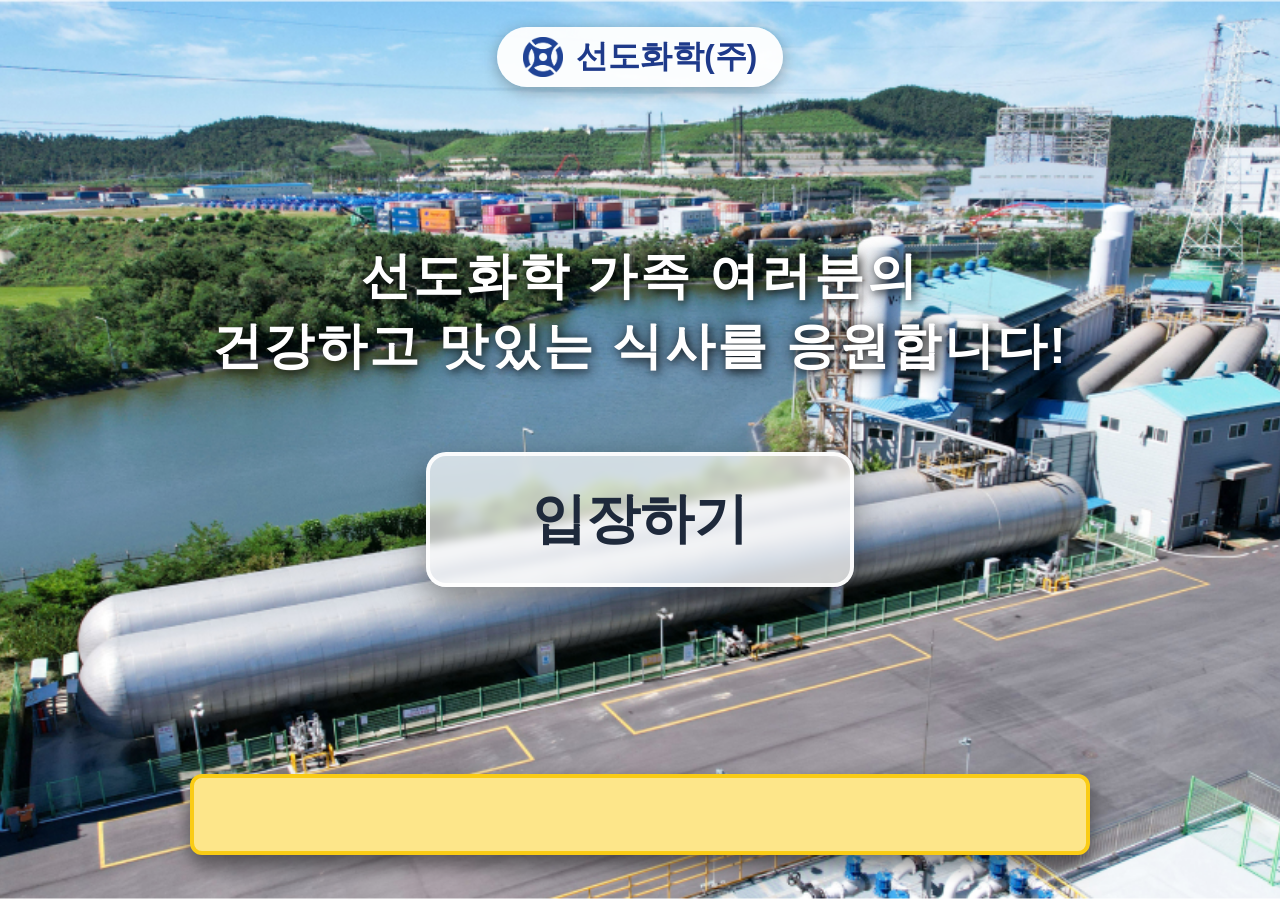
<file: index.html>
<!DOCTYPE html>
<html lang="ko">
<head>
  <meta charset="UTF-8">
  <meta name="viewport" content="width=device-width, initial-scale=1.0, maximum-scale=1.0, user-scalable=no">
  <meta name="mobile-web-app-capable" content="yes">
  <meta name="apple-mobile-web-app-capable" content="yes">
  <title>선도화학 식수인원 관리 모니터</title>
  <link rel="stylesheet" href="style.css?v=2">
</head>
<body>

  <!-- 1. 대기 화면 (Intro) -->
  <div id="introScreen" class="intro-screen">
    <div class="intro-top-bar">
      <img src="logo.png" alt="SUNDOCHEM Logo">
      <span>선도화학(주)</span>
    </div>
    <div class="intro-content">
      <h1 class="intro-message">선도화학 가족 여러분의<br>건강하고 맛있는 식사를 응원합니다!</h1>
      <button class="intro-btn" onclick="enterKiosk()">입장하기</button>
    </div>
    
    <div id="memoContainer" class="intro-memo">
      <div id="memoDisplay" class="memo-display">
        <div id="memoText" class="memo-text"></div>
      </div>
      <textarea id="messageInput" class="message-box" placeholder="여기를 터치하여 식당 아주머니께 전달할 사항을 입력하세요..."></textarea>
    </div>
  </div>

  <!-- 2. 신규 통합 화면: 본인확인 및 원클릭 식사 선택 -->
  <div id="selectionScreen" class="selection-screen d-none">
    
    <div class="selection-header">
      <!-- 시크릿 마법: LED 시계 영역 전체를 누르면 처음으로 돌아갑니다! -->
      <div class="clock-display" id="clockDisplay" onclick="returnToKioskIntro()"></div>
      
      <div class="global-meal-buttons">
        <button class="g-meal-btn bg-reset" onclick="resetMealUI()">종료</button>
        <button class="g-meal-btn bg-green" id="g-meal-아침" onclick="setGlobalMeal('아침')">아침</button>
        <button class="g-meal-btn bg-orange" id="g-meal-점심" onclick="setGlobalMeal('점심')">점심</button>
        <button class="g-meal-btn bg-purple" id="g-meal-저녁" onclick="setGlobalMeal('저녁')">저녁</button>
      </div>
    </div>

    <div class="selection-content">
      <!-- 좌측: 선도화학 -->
      <div class="group-box box-sundo">
        <div class="group-title">선도화학</div>
        <div class="name-columns cols-3">
          <button class="name-btn" id="emp-btn-0" onclick="handleEmployeeClick('0', '윤여환')">0-윤여환</button>
          <button class="name-btn" id="emp-btn-1" onclick="handleEmployeeClick('1', '이정현')">1-이정현</button>
          <button class="name-btn" id="emp-btn-2" onclick="handleEmployeeClick('2', '김영일')">2-김영일</button>
          <button class="name-btn" id="emp-btn-3" onclick="handleEmployeeClick('3', '고명권')">3-고명권</button>
          <button class="name-btn" id="emp-btn-4" onclick="handleEmployeeClick('4', '윤수익')">4-윤수익</button>
          <button class="name-btn" id="emp-btn-5" onclick="handleEmployeeClick('5', '이창우')">5-이창우</button>
          <button class="name-btn" id="emp-btn-6" onclick="handleEmployeeClick('6', '임승재')">6-임승재</button>
          <button class="name-btn" id="emp-btn-7" onclick="handleEmployeeClick('7', '서형진')">7-서형진</button>
          <button class="name-btn" id="emp-btn-8" onclick="handleEmployeeClick('8', '권오민')">8-권오민</button>
          <button class="name-btn" id="emp-btn-9" onclick="handleEmployeeClick('9', '손지훈')">9-손지훈</button>
          <button class="name-btn" id="emp-btn-10" onclick="handleEmployeeClick('10', '김연숙')">10-김연숙</button>
          <button class="name-btn" id="emp-btn-11" onclick="handleEmployeeClick('11', '여남숙')">11-여남숙</button>
          <button class="name-btn" id="emp-btn-12" onclick="handleEmployeeClick('12', '권정한')">12-권정한</button>
          <button class="name-btn" id="emp-btn-13" onclick="handleEmployeeClick('13', '문남일')">13-문남일</button>
          <button class="name-btn" id="emp-btn-14" onclick="handleEmployeeClick('14', '서명원')">14-서명원</button>
          <button class="name-btn" id="emp-btn-15" onclick="handleEmployeeClick('15', '장동명')">15-장동명</button>
          <button class="name-btn" id="emp-btn-16" onclick="handleEmployeeClick('16', '정원근')">16-정원근</button>
          <button class="name-btn" id="emp-btn-17" onclick="handleEmployeeClick('17', '송명창')">17-송명창</button>
          <button class="name-btn" id="emp-btn-18" onclick="handleEmployeeClick('18', '이상로')">18-이상로</button>
          <button class="name-btn" id="emp-btn-19" onclick="handleEmployeeClick('19', '강석호')">19-강석호</button>
          <button class="name-btn" id="emp-btn-20" onclick="handleEmployeeClick('20', '김자연')">20-김자연</button>
          <button class="name-btn spare-btn" id="emp-btn-21" disabled>(예 비)</button>
          <button class="name-btn" id="emp-btn-22" onclick="handleEmployeeClick('22', '최종선')">22-최종선</button>
          <button class="name-btn" id="emp-btn-23" onclick="handleEmployeeClick('23', '정민교')">23-정민교</button>
          <button class="name-btn" id="emp-btn-24" onclick="handleEmployeeClick('24', '오진택')">24-오진택</button>
          <button class="name-btn" id="emp-btn-25" onclick="handleEmployeeClick('25', '고동수')">25-고동수</button>
          <button class="name-btn" id="emp-btn-26" onclick="handleEmployeeClick('26', '김동준')">26-김동준</button>
          <button class="name-btn" id="emp-btn-27" onclick="handleEmployeeClick('27', '김재용')">27-김재용</button>
          <button class="name-btn" id="emp-btn-28" onclick="handleEmployeeClick('28', '유영숙')">28-유영숙</button>
          <button class="name-btn" id="emp-btn-29" onclick="handleEmployeeClick('29', '민정현')">29-민정현</button>
          <button class="name-btn" id="emp-btn-30" onclick="handleEmployeeClick('30', '이용현')">30-이용현</button>
          <button class="name-btn spare-btn" disabled>(예 비)</button>
          <button class="name-btn spare-btn" disabled>(예 비)</button>
        </div>
      </div>

      <!-- 중앙: 선일기업 & 선도산업 -->
      <div class="box-middle">
        <div class="group-box box-seonil">
          <div class="group-title">선일기업</div>
          <div class="name-columns cols-2">
            <!-- 🍒 왼쪽 열 배치 항목 (1~7번) -->
            <button class="name-btn" id="emp-btn-31" onclick="handleEmployeeClick('31', '김창수')">31-김창수</button>
            <button class="name-btn" id="emp-btn-32" onclick="handleEmployeeClick('32', '박홍복')">32-박홍복</button>
            <button class="name-btn" id="emp-btn-33" onclick="handleEmployeeClick('33', '이동수')">33-이동수</button>
            <button class="name-btn" id="emp-btn-34" onclick="handleEmployeeClick('34', '베스')">34-베스</button>
            <button class="name-btn" id="emp-btn-35" onclick="handleEmployeeClick('35', '박할')">35-박할</button>
            <button class="name-btn" id="emp-btn-36" onclick="handleEmployeeClick('36', '전건')">36-전 건</button>
            
            <!-- 🍒 퇴사 조치 반영: 44번 이일용 -> (예비) 전환 -->
            <button class="name-btn spare-btn" id="emp-btn-44" disabled>44-(예 비)</button>

            <!-- 🍒 오른쪽 열 배치 항목 (8~14번) -->
            <button class="name-btn" id="emp-btn-37" onclick="handleEmployeeClick('37', '한상범')">37-한상범</button>
            <button class="name-btn spare-btn" id="emp-btn-38" disabled>38-(예 비)</button>
            <button class="name-btn" id="emp-btn-39" onclick="handleEmployeeClick('39', '이운제')">39-이운제</button>
            <button class="name-btn" id="emp-btn-40" onclick="handleEmployeeClick('40', '하헌구')">40-하헌구</button>
            <button class="name-btn" id="emp-btn-41" onclick="handleEmployeeClick('41', '김기화')">41-김기화</button>
            
            <!-- 🍒 신규 입사자 수정 완료: 43번 권봉남 -> 놀란 -->
            <button class="name-btn" id="emp-btn-43" onclick="handleEmployeeClick('43', '놀란')">43-놀란</button>
            
            <button class="name-btn" id="emp-btn-45" onclick="handleEmployeeClick('45', '성룡')">45-성룡</button>
          </div>
        </div>

        <div class="group-box box-sundoind">
          <div class="group-title">선도산업</div>
          <div class="name-columns cols-1">
            <button class="name-btn" id="emp-btn-42" onclick="handleEmployeeClick('42', '이인덕')">42-이인덕</button>
          </div>
        </div>
      </div>

      <!-- 우측: 방문객 및 실시간 식수 카운터 보드 -->
      <div class="right-column">
        <div class="group-box box-visitor">
          <div class="group-title">방문객</div>
          <div class="name-columns cols-1">
            <button class="name-btn visitor-btn-new" onclick="handleVisitorClick('IPA산업')">IPA산업</button>
            <button class="name-btn visitor-btn-new" onclick="handleVisitorClick('선도화학 소속')">선도화학 소속</button>
            <button class="name-btn visitor-btn-new" onclick="handleVisitorClick('선도산업 소속')">선도산업 소속</button>
            <button class="name-btn visitor-btn-new" onclick="handleVisitorClick('기 타')">기 타</button>
          </div>
        </div>
        
        <div class="counter-box">
          <div class="counter-row c-green">
            <div class="c-label">아침</div>
            <div class="c-num" id="count-아침">0</div>
            <div class="c-unit">명</div>
          </div>
          <div class="counter-row c-orange">
            <div class="c-label">점심</div>
            <div class="c-num" id="count-점심">0</div>
            <div class="c-unit">명</div>
          </div>
          <div class="counter-row c-purple">
            <div class="c-label">저녁</div>
            <div class="c-num" id="count-저녁">0</div>
            <div class="c-unit">명</div>
          </div>
          <div class="counter-row c-total">
            <div class="c-label">합계</div>
            <div class="c-num" id="count-total">0</div>
            <div class="c-unit">명</div>
          </div>
        </div>
      </div>

    </div>
  </div>
  
  <div id="toast" class="toast"></div>

  <!-- 방문객 전용 인원 입력 팝업 -->
  <div id="visitorModal" class="modal-overlay">
    <div class="modal-content">
      <h3 id="modalTitle">[소속] 식사 인원이 몇 명입니까?</h3>
      <div class="display-box modal-display" id="visitorCountDisplay">1</div>
      <div class="numpad modal-numpad">
        <button class="num-btn" onclick="inputVisitorCount(1)">1</button>
        <button class="num-btn" onclick="inputVisitorCount(2)">2</button>
        <button class="num-btn" onclick="inputVisitorCount(3)">3</button>
        <button class="num-btn" onclick="inputVisitorCount(4)">4</button>
        <button class="num-btn" onclick="inputVisitorCount(5)">5</button>
        <button class="num-btn" onclick="inputVisitorCount(6)">6</button>
        <button class="num-btn" onclick="inputVisitorCount(7)">7</button>
        <button class="num-btn" onclick="inputVisitorCount(8)">8</button>
        <button class="num-btn" onclick="inputVisitorCount(9)">9</button>
        <button class="num-btn" onclick="inputVisitorCount(0)">0</button>
        <button class="num-btn del-btn" onclick="deleteVisitorCount()">←</button>
        <button class="num-btn clear-btn" onclick="clearVisitorCount()">C</button>
      </div>
      <div class="modal-buttons">
        <button class="modal-btn cancel" onclick="closeVisitorModal()">취 소</button>
        <button class="modal-btn confirm" onclick="confirmVisitorCount()">확 인</button>
      </div>
    </div>
  </div>

  <script src="script.js?v=2"></script>
</body>
</html>
</file>
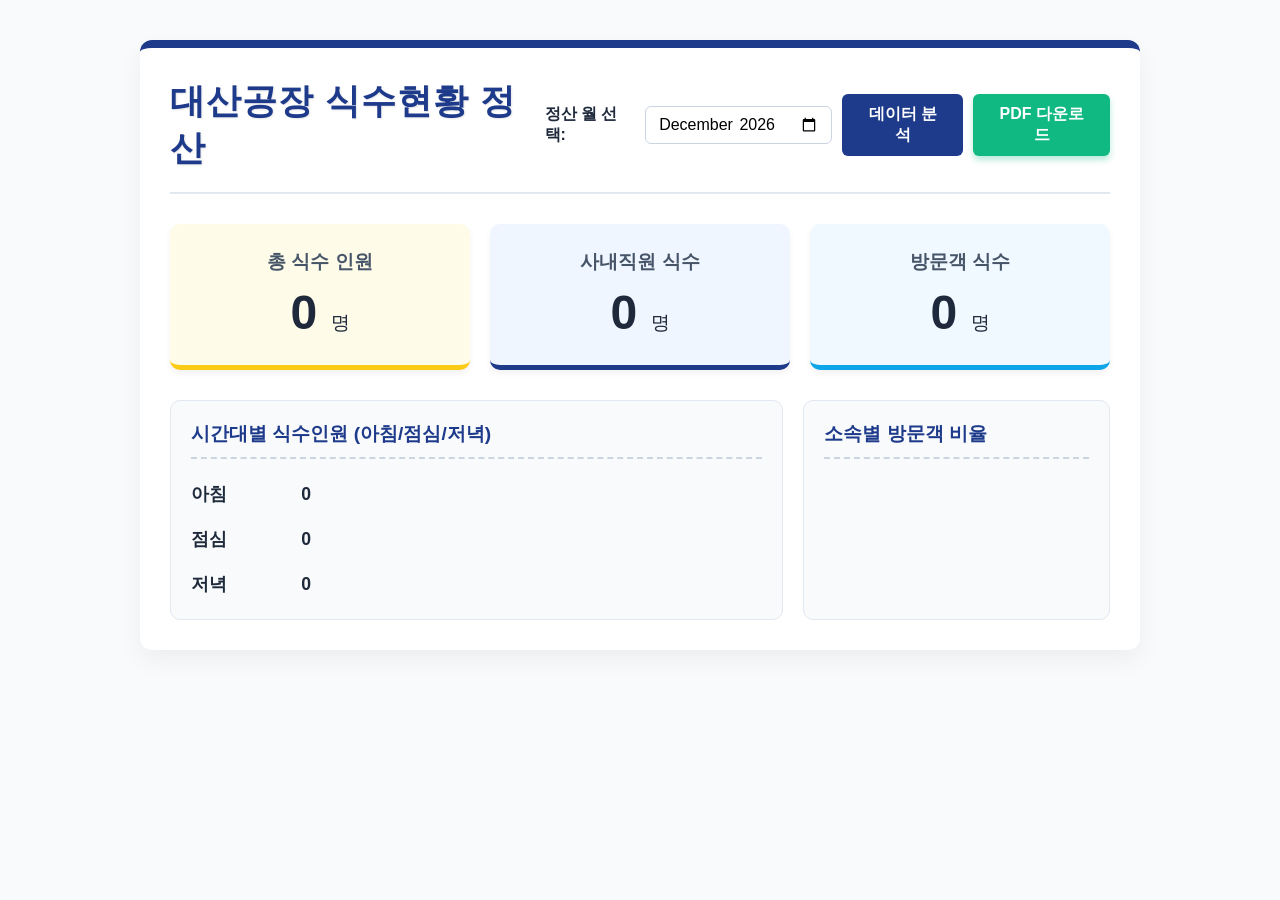
<file: report.html>
<!DOCTYPE html>
<html lang="ko">
<head>
  <meta charset="UTF-8">
  <meta name="viewport" content="width=device-width, initial-scale=1.0">
  <title>대산공장 식수현황 정산</title>
  <link rel="stylesheet" href="report.css">
</head>
<body>
  <div class="report-container">
    <header class="report-header">
      <div class="logo-area">
        <!-- 🍒 캡틴 지시사항: 제목 및 시인성 변경 -->
        <h1 class="main-title">대산공장 식수현황 정산</h1>
      </div>
      <div class="filter-area">
        <label for="monthPicker">정산 월 선택:</label>
        <input type="month" id="monthPicker" class="month-picker">
        <button onclick="fetchAndAnalyzeData()" class="btn-refresh">데이터 분석</button>
        <!-- 🍒 캡틴 지시사항: PDF 다운로드 버튼 추가 -->
        <button onclick="window.print()" class="btn-pdf">PDF 다운로드</button>
      </div>
    </header>

    <section class="summary-cards">
      <div class="card yellow">
        <h3>총 식수 인원</h3>
        <p id="totalMeals">0 <span class="unit">명</span></p>
      </div>
      <div class="card blue">
        <h3>사내직원 식수</h3>
        <p id="empMeals">0 <span class="unit">명</span></p>
      </div>
      <div class="card cyan">
        <h3>방문객 식수</h3>
        <p id="visitorMeals">0 <span class="unit">명</span></p>
      </div>
    </section>

    <section class="details-section">
      <div class="detail-box">
        <!-- 🍒 캡틴 지시사항: 문구 수정 -->
        <h3>시간대별 식수인원 (아침/점심/저녁)</h3>
        <div class="bar-chart-container">
          <div class="bar-row"><span class="label">아침</span><div class="bar bg-red" id="barBreakfast" style="width: 0%;"></div><span class="value" id="valBreakfast">0</span></div>
          <div class="bar-row"><span class="label">점심</span><div class="bar bg-cyan" id="barLunch" style="width: 0%;"></div><span class="value" id="valLunch">0</span></div>
          <div class="bar-row"><span class="label">저녁</span><div class="bar bg-blue" id="barDinner" style="width: 0%;"></div><span class="value" id="valDinner">0</span></div>
        </div>
      </div>
      
      <div class="detail-box">
        <h3>소속별 방문객 비율</h3>
        <ul id="visitorGroupList" class="group-list">
          <!-- 스크립트에서 자동 생성 -->
        </ul>
      </div>
    </section>
  </div>
  <script src="report.js"></script>
</body>
</html>
</file>
<file: style.css>
:root {
  --bg-color: #1b263b; 
  --panel-bg: #27344e; 
  --sundo-yellow: #fde68a; 
  --sundo-blue: #1e3a8a; 
  --border-yellow: #facc15;
  --border-cyan: #06b6d4;
  --text-light: #f8fafc;
  --color-red: #ef4444;
  --color-cyan: #0ea5e9; 
  --color-blue: #2563eb; 
  --color-green: #65a30d;
}

* { margin: 0; padding: 0; box-sizing: border-box; font-family: 'Malgun Gothic', sans-serif; }
body { background-color: var(--bg-color); color: var(--text-light); width: 100vw; height: 100vh; overflow: hidden; display: flex; justify-content: center; align-items: center; }

/* 1. 대기 화면 (Intro) */
.intro-screen {
  position: fixed; top: 0; left: 0; width: 100vw; height: 100vh;
  background-image: url('map_img.jpg');
  background-size: cover; background-position: center;
  z-index: 3000; 
  display: flex; flex-direction: column; justify-content: center; align-items: center;
  transition: opacity 0.5s ease-out, visibility 0.5s ease-out;
}
.intro-screen.hidden { opacity: 0; visibility: hidden; pointer-events: none; }

.intro-top-bar {
  position: absolute; top: 3vh; background: rgba(255, 255, 255, 0.95);
  padding: 1vh 2vw; border-radius: 50px; display: flex; align-items: center; gap: 1vw;
  box-shadow: 0 4px 15px rgba(0,0,0,0.3);
}
.intro-top-bar img { height: 4.5vh; }
.intro-top-bar span { font-size: 3.5vh; font-weight: 900; color: #1e3a8a; }
.intro-content { text-align: center; display: flex; flex-direction: column; align-items: center; margin-top: -8vh; }
.intro-message {
  font-size: 5.5vh; font-weight: 900; color: white;
  text-shadow: 2px 2px 10px rgba(0,0,0,0.8), 0 0 20px rgba(0,0,0,0.5);
  line-height: 1.4; margin-bottom: 8vh; letter-spacing: 0.2vw;
}
.intro-btn {
  background: rgba(255, 255, 255, 0.7); border: 4px solid rgba(255, 255, 255, 0.9);
  padding: 3vh 8vw; font-size: 6vh; font-weight: 900; color: #1e293b;
  border-radius: 20px; cursor: pointer; backdrop-filter: blur(5px); 
  box-shadow: 0 15px 35px rgba(0,0,0,0.4); transition: all 0.2s;
}
.intro-btn:active { transform: scale(0.95); background: rgba(255, 255, 255, 0.9); }

/* 알림 패널 */
.intro-memo {
  position: absolute; bottom: 5vh; width: 85%; max-width: 900px; height: 9vh;
  background-color: #fde68a;
  border: 4px solid #facc15; border-radius: 12px;
  box-shadow: 0 10px 20px rgba(0,0,0,0.5); cursor: pointer; overflow: hidden;
}
.intro-memo .memo-display { position: relative; width: 100%; height: 100%; display: flex; align-items: center; overflow: hidden; }
.intro-memo .memo-text {
  position: absolute; white-space: nowrap; font-size: 3.5vh; line-height: 9vh; font-weight: 900; color: #000000; 
  text-shadow: 0 0 5px #ffffff, 0 0 10px #ffb3b3, 0 0 20px #ef4444, 0 0 30px #dc2626;
  animation: scroll-right 30s linear infinite, zigzag 2.5s ease-in-out infinite; 
}
.intro-memo .message-box {
  display: none; width: 100%; height: 100%; background-color: transparent; 
  color: #1e3a8a; border: none; padding: 1vh 2vw; font-size: 3vh; font-weight: bold; resize: none; outline: none;
}
.intro-memo .message-box:focus { background-color: #fef08a; border: 3px solid var(--border-cyan); border-radius: 8px; }
@keyframes scroll-right { from { left: 0; transform: translateX(-100%); } to { left: 100%; transform: translateX(0); } }
@keyframes zigzag { 0% { margin-top: -1.5vh; } 50% { margin-top: 1.5vh; } 100% { margin-top: -1.5vh; } }

/* 2. 신규 통합 화면 (Selection Screen) */
.d-none { display: none !important; }

.selection-screen {
  width: 100%; max-width: 1200px; padding: 2vh 2vw; display: flex; flex-direction: column;
  background-color: #aecb98; height: 96vh; border-radius: 12px; box-shadow: 0 10px 30px rgba(0,0,0,0.5); border: 4px solid #8ba876;
}

/* 상단 영역 */
.selection-header { display: flex; justify-content: space-between; align-items: center; margin-bottom: 1.5vh; }

.led-clock-wrapper {
  display: flex; align-items: center; background-color: #0a0a0a; padding: 1vh 2vw; 
  border-radius: 8px; border: 3px solid #1f2937; gap: 2vw; 
  box-shadow: inset 0 0 15px rgba(0,0,0,0.8), 0 5px 15px rgba(0,0,0,0.5); 
  cursor: pointer; 
}
.led-left { display: flex; flex-direction: column; align-items: center; gap: 0.5vh; }
.led-date { 
  color: #22c55e; font-family: 'Consolas', 'Courier New', monospace; font-size: 3.5vh; 
  font-weight: bold; text-shadow: 0 0 8px rgba(34, 197, 94, 0.8); letter-spacing: 0.1vw; white-space: nowrap; 
}
.led-days { display: flex; gap: 1vw; color: #64748b; font-size: 1.8vh; font-weight: bold; }
.led-days .day-item { display: flex; flex-direction: column; align-items: center; gap: 0.3vh; }
.led-days .day-item .dot { width: 0.6vh; height: 0.6vh; border-radius: 50%; background-color: transparent; }
.led-days .day-item.active { color: #ffffff; }
.led-days .day-item.active .dot { background-color: #facc15; box-shadow: 0 0 5px #facc15; }
.led-days .day-sat { color: #3b82f6; } 
.led-days .day-sun { color: #ef4444; } 

.led-time { 
  color: #ef4444; font-family: 'Consolas', 'Courier New', monospace; font-size: 6.5vh; 
  font-weight: bold; text-shadow: 0 0 12px rgba(239, 68, 68, 0.8); display: flex; 
  align-items: baseline; gap: 0.5vw; font-variant-numeric: tabular-nums; white-space: nowrap; 
}
.led-time .sec { font-size: 4vh; }

.global-meal-buttons { display: flex; gap: 0.8vw; }

/* 🍒 버튼이 4개로 돌아왔으므로 크기를 다시 시원하게 복구! */
.g-meal-btn { 
  padding: 1.5vh 2vw; font-size: 3.5vh; font-weight: 900; color: white; 
  border: 4px solid transparent; border-radius: 12px; cursor: pointer; opacity: 0.4; transition: all 0.2s; box-shadow: 0 4px 6px rgba(0,0,0,0.3); white-space: nowrap; 
}
.g-meal-btn.active { opacity: 1; transform: scale(1.1); border-color: white; box-shadow: 0 0 20px rgba(255,255,255,0.9); z-index: 10; }
.bg-green { background-color: #65a30d; } 
.bg-orange { background-color: #f59e0b; } 
.bg-purple { background-color: #9333ea; } 
.bg-reset { background-color: #f97316 !important; color: #ffffff !important; opacity: 1 !important; border: 3px solid #ea580c !important; text-shadow: 2px 2px 4px rgba(0,0,0,0.6); }
.bg-reset:active { transform: scale(0.95); }


.selection-content { display: flex; gap: 2vw; flex: 1; min-height: 0; }
.group-box { border-radius: 10px; position: relative; padding: 3.5vh 1vw 0.5vw 1vw; display: flex; flex-direction: column; align-items: stretch; box-shadow: inset 0 0 10px rgba(0,0,0,0.05); }
.group-title { background-color: black; color: white; font-size: 2.5vh; font-weight: bold; padding: 1vh 3vw; border-radius: 10px; position: absolute; top: -2.5vh; left: 50%; transform: translateX(-50%); box-shadow: 0 4px 6px rgba(0,0,0,0.3); white-space: nowrap; border: 2px solid white; }

.box-sundo { background-color: #e0f2fe; border: 2px solid #7dd3fc; flex: 1.3; } 
.box-middle { flex: 1; display: flex; flex-direction: column; gap: 4vh; }
.box-seonil { background-color: #fef9c3; border: 2px solid #fde047; flex: 2.2; border-radius: 10px; position: relative; padding: 3.5vh 1vw 0.5vw 1vw; display: flex; flex-direction: column; } 
.box-sundoind { background-color: #fef9c3; border: 2px solid #fde047; flex: 1; border-radius: 10px; position: relative; padding: 3.5vh 1vw 0.5vw 1vw; display: flex; flex-direction: column; } 

.right-column { flex: 0.7; display: flex; flex-direction: column; gap: 2vh; }
.box-visitor { flex: 1; background-color: #f8fafc; border: 2px solid #cbd5e1; } 

.counter-box {
  background-color: #e0f2fe; border: 4px solid #38bdf8; border-radius: 12px;
  padding: 1.5vh; display: flex; flex-direction: column; gap: 0.8vh;
  box-shadow: 0 5px 15px rgba(0,0,0,0.3);
}
.counter-row { display: flex; gap: 0.5vw; }
.counter-row div {
  display: flex; justify-content: center; align-items: center;
  font-size: 2.8vh; font-weight: 900; border-radius: 8px; padding: 1vh 0;
  color: white; text-shadow: 1px 1px 2px rgba(0,0,0,0.5);
}
.c-label { flex: 1.2; }
.c-num { flex: 1.5; background-color: rgba(0,0,0,0.15); font-family: 'Consolas', monospace; } 
.c-unit { flex: 0.8; }

.c-green div { background-color: #65a30d; }
.c-orange div { background-color: #f59e0b; }
.c-purple div { background-color: #9333ea; }
.c-total div { background-color: white; color: #1e293b; border: 2px solid #cbd5e1; text-shadow: none; }

.name-columns { width: 100%; height: 100%; overflow: hidden; }
.cols-3 { column-count: 3; column-gap: 1vw; }
.cols-2 { column-count: 2; column-gap: 1vw; }
.cols-1 { column-count: 1; }

.name-btn {
  display: block; width: 100%; margin-bottom: 0.6vh; background-color: #334155; color: white; border: 2px solid #94a3b8;
  padding: 1.0vh 0; font-size: 1.8vh; font-weight: bold; border-radius: 6px; cursor: pointer; box-shadow: 0 2px 4px rgba(0,0,0,0.2); transition: all 0.2s; break-inside: avoid; 
}
.name-btn:active { transform: scale(0.95); background-color: #0f172a; }

.name-btn.done-아침 { background-color: #65a30d !important; color: white; border-color: white; box-shadow: 0 0 10px rgba(101, 163, 13, 0.8); }
.name-btn.done-점심 { background-color: #f59e0b !important; color: white; border-color: white; box-shadow: 0 0 10px rgba(245, 158, 11, 0.8); }
.name-btn.done-저녁 { background-color: #9333ea !important; color: white; border-color: white; box-shadow: 0 0 10px rgba(147, 51, 234, 0.8); }

.spare-btn {
  background-color: transparent; border: 2px dashed #94a3b8; color: #94a3b8; cursor: default; pointer-events: none; opacity: 0.5; box-shadow: none;
}

.visitor-btn-new { background-color: #475569; font-size: 2vh; padding: 2vh 0; margin-bottom: 1.5vh;}

.toast { visibility: hidden; min-width: 32vw; background-color: rgba(34, 197, 94, 0.95); color: #fff; text-align: center; border-radius: 50px; padding: 1.4vh 1.4vw; position: fixed; z-index: 1000; left: 50%; top: 20%; transform: translateX(-50%); font-size: 2.2vh; font-weight: bold; box-shadow: 0 10px 30px rgba(0,0,0,0.5); opacity: 0; transition: opacity 0.3s ease-in-out, top 0.3s ease-in-out; }
.toast.show { visibility: visible; opacity: 1; top: 25%; }
.toast.error { background-color: rgba(239, 68, 68, 0.95); }

/* 방문객 모달 */
.modal-overlay { display: none; position: fixed; top: 0; left: 0; width: 100vw; height: 100vh; background: rgba(0,0,0,0.8); z-index: 2000; justify-content: center; align-items: center; }
.modal-content { background-color: var(--panel-bg); padding: 4vh; border-radius: 16px; border: 4px solid var(--border-yellow); text-align: center; width: 60vh; box-shadow: 0 15px 40px rgba(0,0,0,0.9); }
.modal-content h3 { font-size: 3.5vh; color: var(--text-light); margin-bottom: 2.5vh; } 
.display-box { background-color: #0f172a; border-radius: 5px; }
.modal-display { height: 8vh !important; line-height: 8vh !important; font-size: 4vh !important; margin-bottom: 3vh !important; }
.modal-buttons { display: flex; justify-content: space-between; margin-top: 3vh; gap: 2vw; }
.modal-btn { flex: 1; padding: 2.5vh 0; font-size: 3.5vh; font-weight: bold; border: none; border-radius: 12px; cursor: pointer; transition: 0.2s; color: white;}
.modal-btn.cancel { background-color: #64748b; }
.modal-btn.cancel:active { background-color: #475569; }
.modal-btn.confirm { background-color: var(--color-green); }
.modal-btn.confirm:active { background-color: #4d7c0f; }
.numpad { display: grid; grid-template-columns: repeat(4, 1fr); gap: 1.5vh; align-items: center; justify-items: center; flex: 1; }
.num-btn { background-color: var(--color-red); color: white; border: none; border-radius: 50%; width: 11vh; height: 11vh; font-size: 4.5vh; font-weight: bold; cursor: pointer; transition: transform 0.1s; box-shadow: 0 4px 10px rgba(0,0,0,0.4);}
.num-btn:active { transform: scale(0.9); }
.del-btn, .clear-btn { background-color: #64748b; font-size: 3.5vh; }
</file>
<file: report.css>
:root {
  --bg-color: #f8fafc;
  --text-main: #1e293b;
  --sundo-yellow: #facc15;
  --sundo-blue: #1e3a8a;
  --color-red: #ef4444;
  --color-cyan: #0ea5e9;
  --color-blue: #2563eb;
}

* { margin: 0; padding: 0; box-sizing: border-box; font-family: 'Malgun Gothic', sans-serif; }
body { background-color: var(--bg-color); color: var(--text-main); padding: 40px; }

.report-container { max-width: 1000px; margin: 0 auto; background: #ffffff; padding: 30px; border-radius: 12px; box-shadow: 0 10px 25px rgba(0,0,0,0.05); border-top: 8px solid var(--sundo-blue); }

.report-header { display: flex; justify-content: space-between; align-items: center; border-bottom: 2px solid #e2e8f0; padding-bottom: 20px; margin-bottom: 30px; }

/* 🍒 타이틀 시인성 압도적 강화 */
.main-title { color: var(--sundo-blue); font-size: 2.2rem; font-weight: 900; letter-spacing: 1px; text-shadow: 1px 1px 2px rgba(0,0,0,0.1); }

.filter-area { display: flex; gap: 10px; align-items: center; font-weight: bold; }
.month-picker { padding: 8px 12px; font-size: 1rem; border: 1px solid #cbd5e1; border-radius: 6px; }

.btn-refresh { background-color: var(--sundo-blue); color: white; border: none; padding: 10px 20px; font-size: 1rem; border-radius: 6px; cursor: pointer; font-weight: bold; transition: 0.2s; }
.btn-refresh:hover { background-color: #172554; }

/* 🍒 PDF 다운로드 버튼 디자인 (신뢰감을 주는 초록색) */
.btn-pdf { background-color: #10b981; color: white; border: none; padding: 10px 20px; font-size: 1rem; border-radius: 6px; cursor: pointer; font-weight: bold; transition: 0.2s; box-shadow: 0 4px 6px rgba(16, 185, 129, 0.3); }
.btn-pdf:hover { background-color: #059669; }

.summary-cards { display: grid; grid-template-columns: repeat(3, 1fr); gap: 20px; margin-bottom: 30px; }
.card { padding: 25px; border-radius: 10px; text-align: center; box-shadow: 0 4px 6px rgba(0,0,0,0.05); }
.card h3 { font-size: 1.2rem; color: #475569; margin-bottom: 10px; font-weight: bold; }
.card p { font-size: 3rem; font-weight: 900; color: var(--text-main); }
.card .unit { font-size: 1.2rem; font-weight: normal; }
.card.yellow { border-bottom: 5px solid var(--sundo-yellow); background: #fefce8; }
.card.blue { border-bottom: 5px solid var(--sundo-blue); background: #eff6ff; }
.card.cyan { border-bottom: 5px solid var(--color-cyan); background: #f0f9ff; }

.details-section { display: grid; grid-template-columns: 2fr 1fr; gap: 20px; }
.detail-box { background: #f8fafc; border: 1px solid #e2e8f0; border-radius: 10px; padding: 20px; }
.detail-box h3 { margin-bottom: 20px; color: var(--sundo-blue); border-bottom: 2px dashed #cbd5e1; padding-bottom: 10px; font-size: 1.2rem; }

.bar-chart-container { display: flex; flex-direction: column; gap: 15px; }
.bar-row { display: flex; align-items: center; gap: 15px; }

/* 🍒 그래프 일직선 정렬의 비밀: width 50px로 완전히 고정! */
.label { width: 50px; font-weight: bold; font-size: 1.1rem; text-align: justify; text-align-last: justify; } 
.bar { height: 30px; border-radius: 4px; transition: width 0.5s ease-out; }
.value { font-weight: bold; width: 40px; text-align: right; font-size: 1.1rem; }

.bg-red { background-color: var(--color-red); }
.bg-cyan { background-color: var(--color-cyan); }
.bg-blue { background-color: var(--color-blue); }

.group-list { list-style: none; }
.group-list li { display: flex; justify-content: space-between; padding: 10px 0; border-bottom: 1px solid #e2e8f0; font-size: 1.1rem; }
.group-list li:last-child { border-bottom: none; }

/* 🍒 인쇄(PDF) 최적화 마법 */
@media print {
  body { padding: 0; background-color: white; }
  .report-container { box-shadow: none; border-top: none; padding: 0; }
  /* PDF 출력할 때 보기 싫은 버튼들은 전부 투명인간 처리! */
  .filter-area { display: none; } 
  .card { border: 1px solid #e2e8f0; } 
}
</file>
